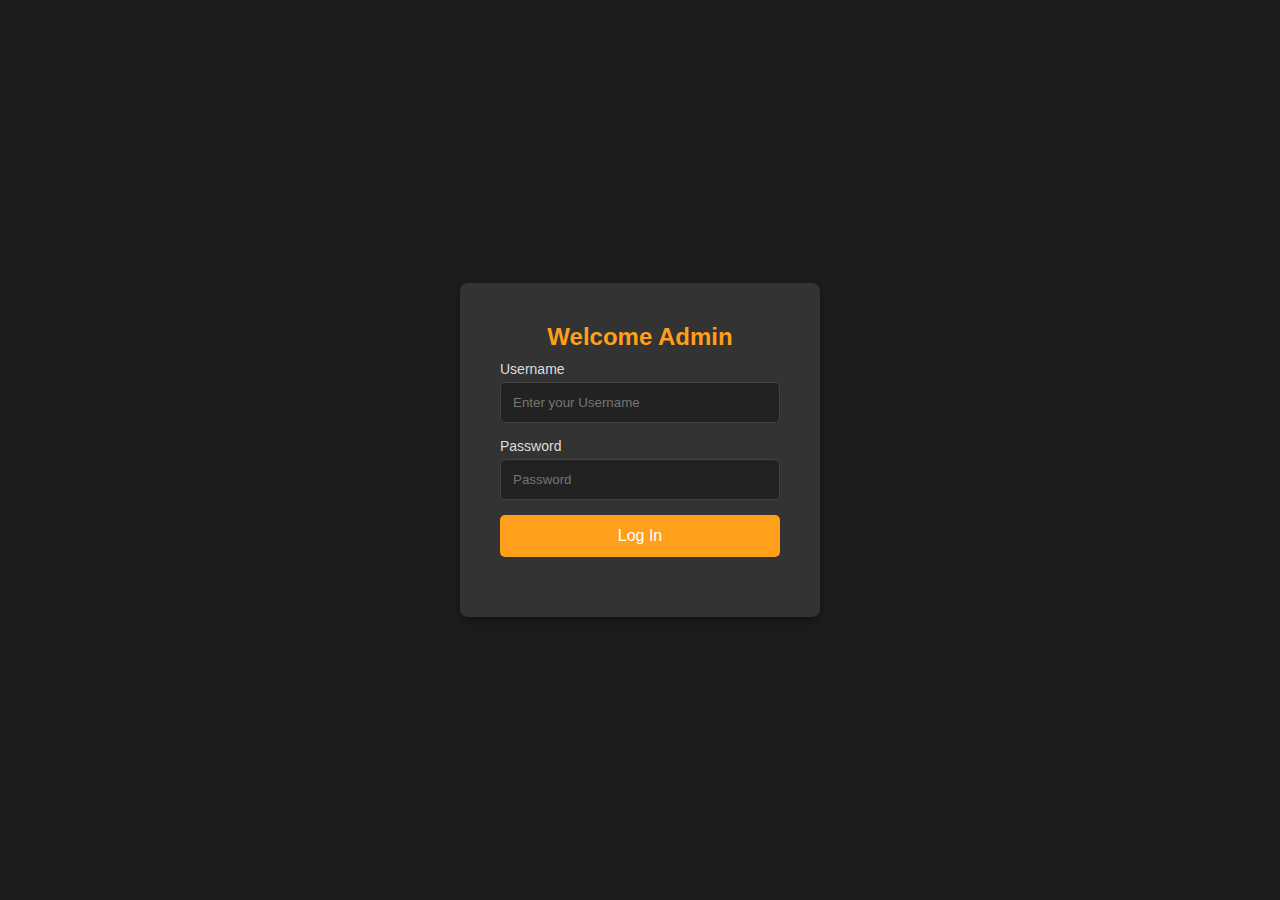
<file: adminlogin.html>
<!DOCTYPE html>
<html lang="en">
<head>
  <meta charset="UTF-8">
  <meta name="viewport" content="width=device-width, initial-scale=1.0">
  <title>Login</title>
  <link rel="stylesheet" href="login.css">
</head>
<body>
  <div class="auth-container">
    <div class="auth-box">
      <h2>Welcome Admin</h2>
      <form id="loginForm">
        <label for="email">Username</label>
        <input type="text" id="username" name="email" placeholder="Enter your Username">
        <label for="password">Password</label>
        <input type="password" id="password" name="password" placeholder="Password">
        <button type="submit" class="button">Log In</button>
      </form>
      <p id="error-message" class="error-message" style="color: red; margin-top: 10px;"></p>
    </div>
  </div>

  <script>
    document.getElementById("loginForm").onsubmit = function(event) {
      event.preventDefault();
      var username = document.getElementById("username").value;
      var pw = document.getElementById("password").value;

      if (username === "admin" && pw === "123") {
        window.location.href = 'dashboard.html';
      } else {
        document.getElementById('error-message').textContent = 'Wrong username or password. Please try again.';
      }
    }
  </script>
</body>
</html>
</file>
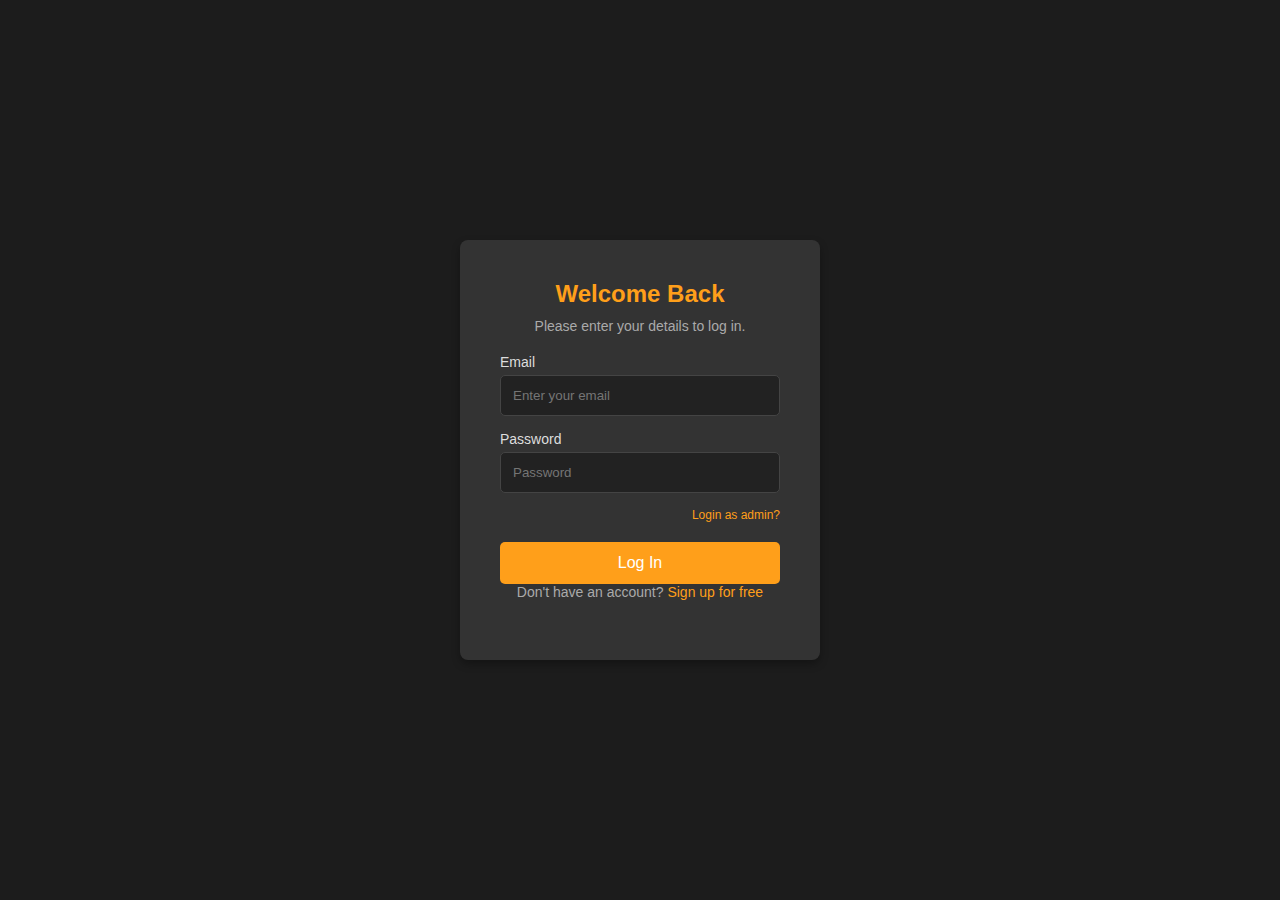
<file: login.html>
<!DOCTYPE html>
<html lang="en">
<head>
  <meta charset="UTF-8">
  <meta name="viewport" content="width=device-width, initial-scale=1.0">
  <title>Login</title>
  <link rel="stylesheet" href="login.css">
</head>
<body>
  <div class="auth-container">
    <div class="auth-box">
      <h2>Welcome Back</h2>
      <p>Please enter your details to log in.</p>
      <form action="index.html" method="get">
        <label for="email">Email</label>
        <input type="email" id="email" name="email" placeholder="Enter your email">
        
        <label for="password">Password</label>
        <input type="password" id="password" name="password" placeholder="Password" >
        
        <a href="adminlogin.html" class="forgot-password">Login as admin?</a>
        <button type="submit" class="button">Log In</button>
      </form>
      <p>Don't have an account? <a href="register.html">Sign up for free</a></p>
    </div>
  </div>
</body>
</html>
</file>
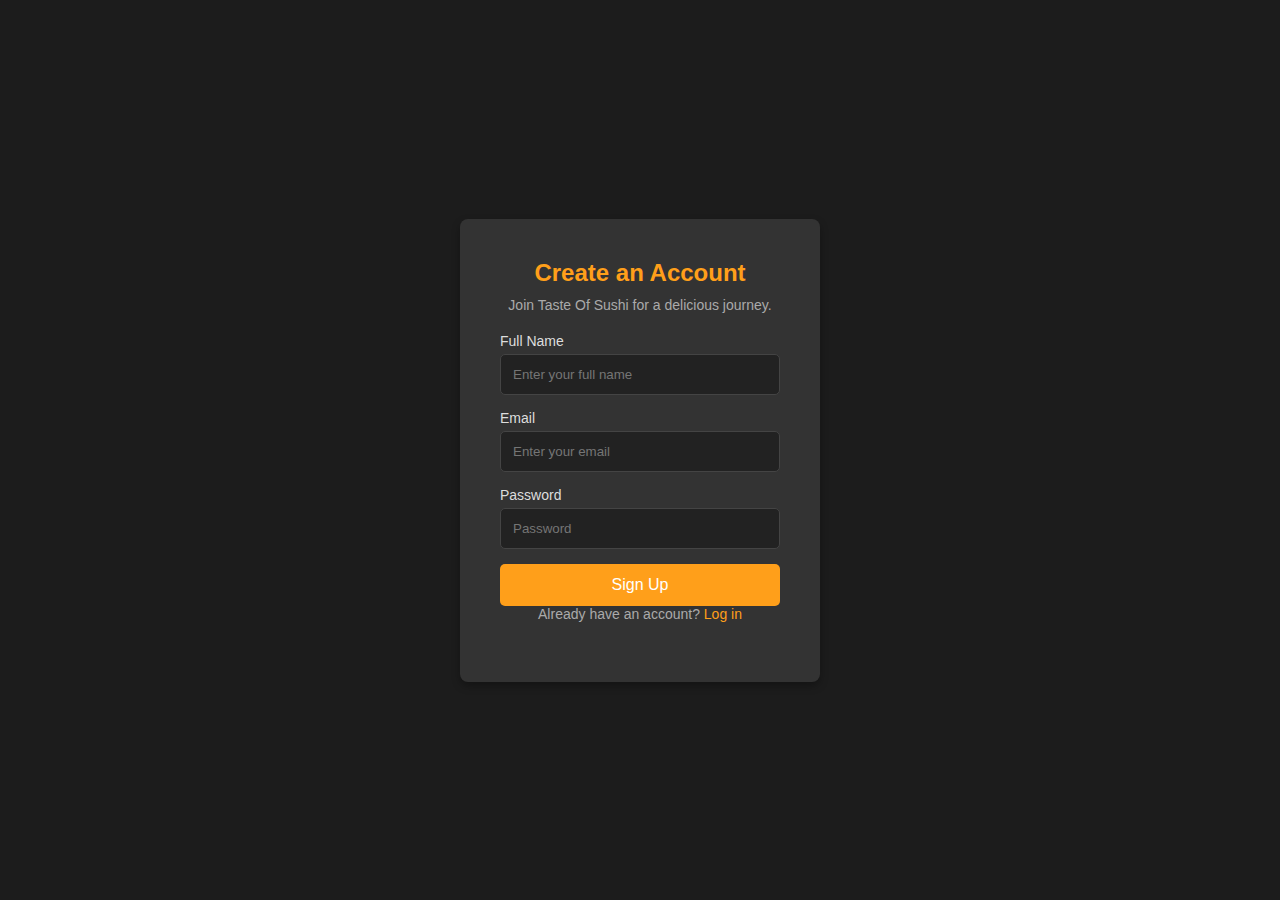
<file: register.html>
<!DOCTYPE html>
<html lang="en">
<head>
  <meta charset="UTF-8">
  <meta name="viewport" content="width=device-width, initial-scale=1.0">
  <title>Register</title>
  <link rel="stylesheet" href="login.css">
</head>
<body>
  <div class="auth-container">
    <div class="auth-box">
      <h2>Create an Account</h2>
      <p>Join Taste Of Sushi for a delicious journey.</p>
      <form action="index.html" method="GET">
        <label for="name">Full Name</label>
        <input type="text" id="name" name="name" placeholder="Enter your full name">
        
        <label for="email">Email</label>
        <input type="email" id="email" name="email" placeholder="Enter your email">
        
        <label for="password">Password</label>
        <input type="password" id="password" name="password" placeholder="Password">
        
        <button type="submit" class="button">Sign Up</button>
      </form>
      <p>Already have an account? <a href="login.html">Log in</a></p>
    </div>
  </div>
</body>
</html>
</file>
<file: login.css>
* {
  box-sizing: border-box;
  margin: 0;
  padding: 0;
  font-family: "Poppins", sans-serif;
}

body {
  display: flex;
  justify-content: center;
  align-items: center;
  height: 100vh;
  background-color: #1c1c1c;
  color: #fff;
}

.auth-container {
  display: flex;
  justify-content: center;
  align-items: center;
  width: 100%;
  max-width: 400px;
  padding: 20px;
}

.auth-box {
  background-color: #333;
  padding: 40px;
  border-radius: 8px;
  box-shadow: 0px 4px 8px rgba(0, 0, 0, 0.3);
  text-align: center;
  width: 100%;
}

.auth-box h2 {
  margin-bottom: 10px;
  color: #ff9f1a;
}

.auth-box p {
  margin-bottom: 20px;
  font-size: 14px;
  color: #aaa;
}

.auth-box label {
  display: block;
  text-align: left;
  font-size: 14px;
  margin-bottom: 5px;
  color: #ddd;
}

.auth-box input {
  width: 100%;
  padding: 12px;
  margin-bottom: 15px;
  border-radius: 5px;
  border: 1px solid #444;
  background-color: #222;
  color: #fff;
}

.auth-box .button {
  width: 100%;
  padding: 12px;
  border: none;
  border-radius: 5px;
  background-color: #ff9f1a;
  color: #fff;
  font-size: 16px;
  cursor: pointer;
}

.auth-box .forgot-password {
  display: block;
  margin-bottom: 20px;
  font-size: 12px;
  color: #ff9f1a;
  text-decoration: none;
  text-align: right;
}

.auth-box p a {
  color: #ff9f1a;
  text-decoration: none;
}
</file>
